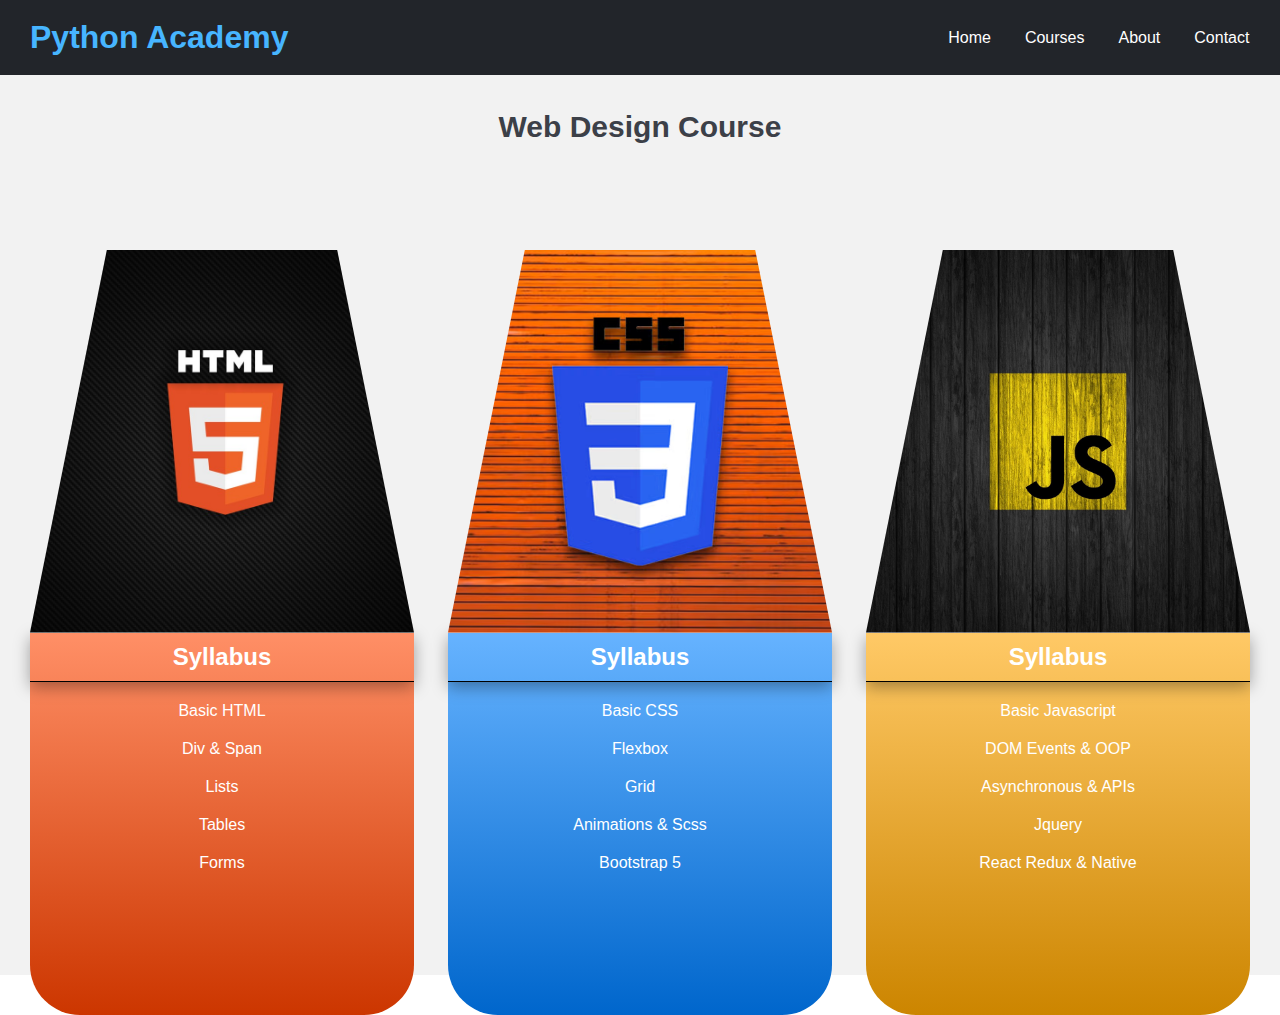
<file: project9_en/index.html>
<!DOCTYPE html>
<html lang="en">
<head>
    <meta charset="UTF-8">
    <meta http-equiv="X-UA-Compatible" content="IE=edge">
    <meta name="viewport" content="width=device-width, initial-scale=1.0">
    <title>Background Card Project</title>
    <link rel="stylesheet" href="style.css">
</head>
<body>
    <header class="title">
        <h1 class="logo">
            Python Academy
        </h1>
        <nav class="menu">
            <ul class="menu_items">
                <li class="menu_item">
                    <a href="">Home</a>
                </li>
                <li class="menu_item">
                    <a href="">Courses</a>
                </li>
                <li class="menu_item">
                    <a href="">About</a>
                </li>
                <li class="menu_item">
                    <a href="">Contact</a>
                </li>
            </ul>
        </nav>
    </header>
    <main class="section">
        <section class="article">
            <div class="article_title">
                <h2>Web Design Course</h2>
            </div>
            <div class="article_cards">
                <div class="col col_html">
                    <div class="col_img html_img"></div>
                    <div class="col_article html_article">
                        <h3>Syllabus</h3>
                        <ul class="items">
                            <li class="item">
                                <a href="">Basic HTML</a>
                            </li>
                            <li class="item">
                                <a href="">Div & Span</a>
                            </li>
                            <li class="item">
                                <a href="">Lists</a>
                            </li>
                            <li class="item">
                                <a href="">Tables</a>
                            </li>
                            <li class="item">
                                <a href="">Forms</a>
                            </li>
                        </ul>
                    </div>
                </div>
                <div class="col col_css">
                    <div class="col_img css_img"></div>
                    <div class="col_article css_article">
                        <h3>Syllabus</h3>
                        <ul class="items">
                            <li class="item">
                                <a href="">Basic CSS</a>
                            </li>
                            <li class="item">
                                <a href="">Flexbox</a>
                            </li>
                            <li class="item">
                                <a href="">Grid</a>
                            </li>
                            <li class="item">
                                <a href="">Animations & Scss</a>
                            </li>
                            <li class="item">
                                <a href="">Bootstrap 5</a>
                            </li>
                        </ul>
                    </div>
                </div>
                <div class="col col_js">
                    <div class="col_img js_img"></div>
                    <div class="col_article js_article">
                        <h3>Syllabus</h3>
                        <ul class="items">
                            <li class="item">
                                <a href="">Basic Javascript</a>
                            </li>
                            <li class="item">
                                <a href="">DOM Events & OOP</a>
                            </li>
                            <li class="item">
                                <a href="">Asynchronous & APIs</a>
                            </li>
                            <li class="item">
                                <a href="">Jquery</a>
                            </li>
                            <li class="item">
                                <a href="">React Redux & Native</a>
                            </li>
                        </ul>
                    </div>
                </div>
            </div>
        </section>
    </main>
</body>
</html>
</file>
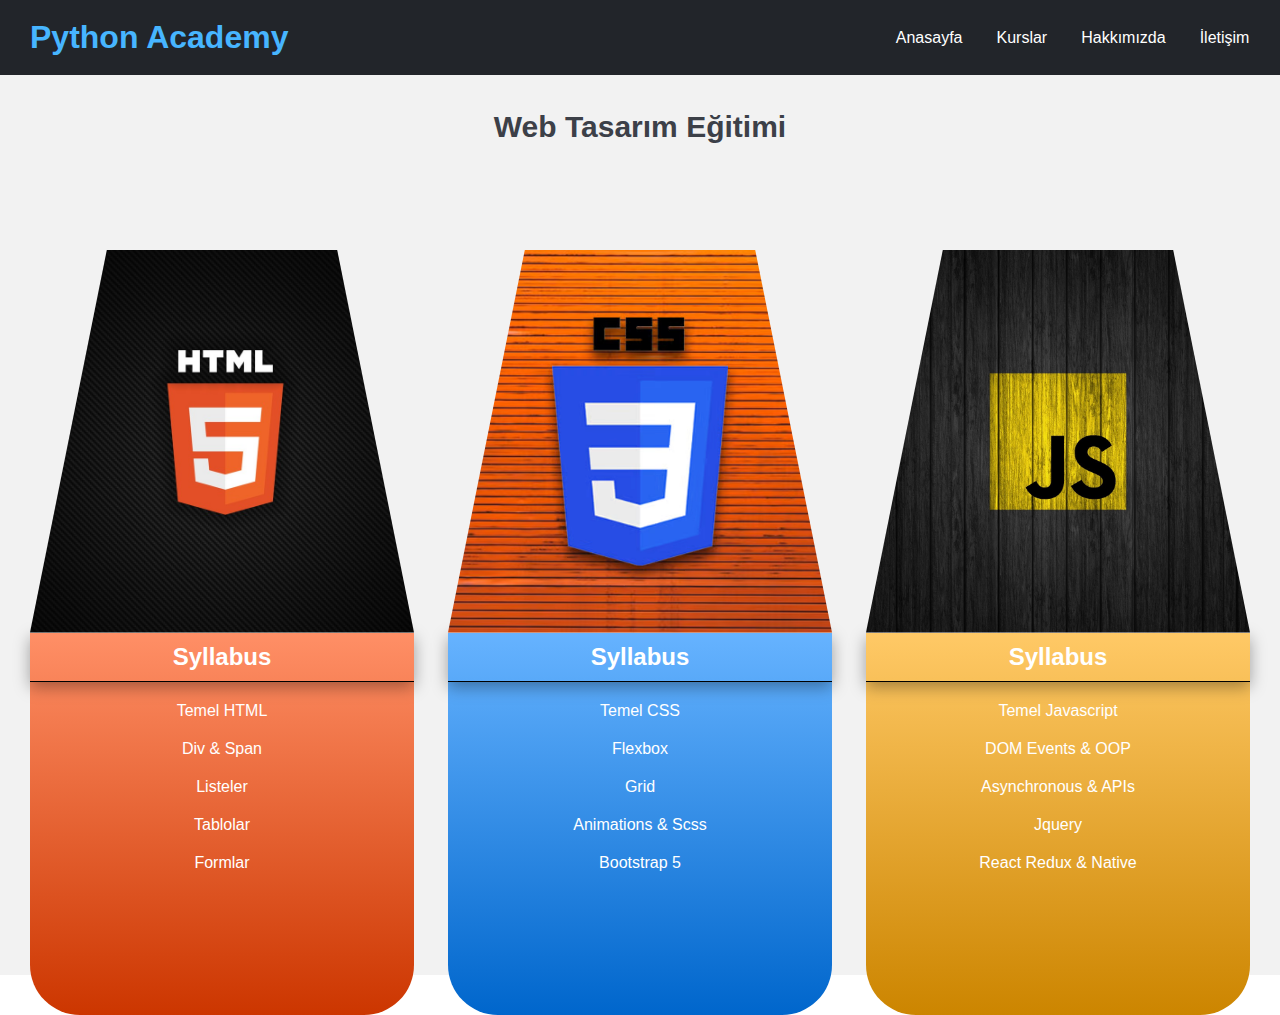
<file: project9_tr/index.html>
<!DOCTYPE html>
<html lang="en">
<head>
    <meta charset="UTF-8">
    <meta http-equiv="X-UA-Compatible" content="IE=edge">
    <meta name="viewport" content="width=device-width, initial-scale=1.0">
    <title>Background Card Projesi</title>
    <link rel="stylesheet" href="style.css">
</head>
<body>
    <header class="title">
        <h1 class="logo">
            Python Academy
        </h1>
        <nav class="menu">
            <ul class="menu_items">
                <li class="menu_item">
                    <a href="">Anasayfa</a>
                </li>
                <li class="menu_item">
                    <a href="">Kurslar</a>
                </li>
                <li class="menu_item">
                    <a href="">Hakkımızda</a>
                </li>
                <li class="menu_item">
                    <a href="">İletişim</a>
                </li>
            </ul>
        </nav>
    </header>
    <main class="section">
        <section class="article">
            <div class="article_title">
                <h2>Web Tasarım Eğitimi</h2>
            </div>
            <div class="article_cards">
                <div class="col col_html">
                    <div class="col_img html_img"></div>
                    <div class="col_article html_article">
                        <h3>Syllabus</h3>
                        <ul class="items">
                            <li class="item">
                                <a href="">Temel HTML</a>
                            </li>
                            <li class="item">
                                <a href="">Div & Span</a>
                            </li>
                            <li class="item">
                                <a href="">Listeler</a>
                            </li>
                            <li class="item">
                                <a href="">Tablolar</a>
                            </li>
                            <li class="item">
                                <a href="">Formlar</a>
                            </li>
                        </ul>
                    </div>
                </div>
                <div class="col col_css">
                    <div class="col_img css_img"></div>
                    <div class="col_article css_article">
                        <h3>Syllabus</h3>
                        <ul class="items">
                            <li class="item">
                                <a href="">Temel CSS</a>
                            </li>
                            <li class="item">
                                <a href="">Flexbox</a>
                            </li>
                            <li class="item">
                                <a href="">Grid</a>
                            </li>
                            <li class="item">
                                <a href="">Animations & Scss</a>
                            </li>
                            <li class="item">
                                <a href="">Bootstrap 5</a>
                            </li>
                        </ul>
                    </div>
                </div>
                <div class="col col_js">
                    <div class="col_img js_img"></div>
                    <div class="col_article js_article">
                        <h3>Syllabus</h3>
                        <ul class="items">
                            <li class="item">
                                <a href="">Temel Javascript</a>
                            </li>
                            <li class="item">
                                <a href="">DOM Events & OOP</a>
                            </li>
                            <li class="item">
                                <a href="">Asynchronous & APIs</a>
                            </li>
                            <li class="item">
                                <a href="">Jquery</a>
                            </li>
                            <li class="item">
                                <a href="">React Redux & Native</a>
                            </li>
                        </ul>
                    </div>
                </div>
            </div>
        </section>
    </main>
</body>
</html>
</file>
<file: project9_en/style.css>
* {
    box-sizing: border-box;
    margin: 0;
}

.title {
    width: 100%;
    height: 75px;
    background-color: #22252a;
}

.title h1, .menu {
    display: inline-block;
    vertical-align: top;
}

.title h1 {
    height: 75px;
    margin: 0;
    padding: 19px 0 19px 30px;
    font-family: Arial, Helvetica, sans-serif;
    color: #47B5FF;
}

.title .menu {
    width: calc(100% - 293px);
    height: 75px;
}

.menu .menu_items {
    width: 100%;
    list-style-type: none;
    padding-left: 0;
    text-align: end;
}

.menu_items .menu_item {
    display: inline-block;
    padding: 29px 30px 28px 0;
}

.menu_item a {
    text-decoration: none;
    color: white;
    font-family: Arial, Helvetica, sans-serif;
}

.section {
    width: 100%;
    height: 800px !important;
    background-color: #f2f2f2;
}

.section, .section .article {
    width: 100%;
    height: 100vh;
    background-color: #f2f2f2;
}

.article .article_title {
    width: 100%;
    height: 15vh;
    text-align: center;
}

.article_title h2 {
    display: inline-block;
    height: 15vh;
    font-family: Arial, Helvetica, sans-serif;
    font-size: 30px;
    color: #3C4048;
    padding-top: 35px;
}

.article .article_cards {
    width: 100%;
    height: 85vh;
    text-align: center;
}

.article_cards .col {
    display: inline-block;
    width: 30%;
    height: 85vh;
    margin: 0 15px;
    vertical-align: top;
    margin-top: 40px;
}

.article_cards .col:hover {
    transform: translateY(-10px);
    transition-duration: .4s;
}

.col .col_img, .col_article {
    width: 100%;
    height: 50%;
}

.col_img {
    background-position: center !important;
    background-size: cover !important;
    clip-path: polygon(20% 0%, 80% 0%, 100% 100%, 0% 100%);
}

.col_article {
    border-bottom-left-radius: 50px;
    border-bottom-right-radius: 50px;
}

.col_article h3 {
    display: inline-block;
    width: 100%;
    padding: 10px;
    font-family: Arial, Helvetica, sans-serif;
    font-size: 24px;
    color: white;
    border-bottom: 1px solid black;
    box-shadow: rgba(0, 0, 0, 0.35) 0px 5px 15px;
}

.col_article .items {
    list-style-type: none;
    padding-left: 0;
}

.col_article .item {
    padding-top: 20px;
}

.item a {
    display: inline-block;
    text-decoration: none;
    color: white;
    font-family: Arial, Helvetica, sans-serif;
}

.item a:hover {
    text-decoration: underline;
}

.col .html_img {
    background: url(img/html.jpg);
}

.col .html_article {
    background: linear-gradient(to bottom, #ff8f66 0%, #cc3600 100%);
}

.col .css_img {
    background: url(img/css.avif);
}

.col .css_article {
    background: linear-gradient(to bottom, #66b3ff 0%, #0066cc 100%);
}

.col .js_img {
    background: url(img/javascript.jpg);
}

.col .js_article {
    background: linear-gradient(to bottom, #ffc966 0%, #cc8500 100%);
}
</file>
<file: project9_tr/style.css>
* {
    box-sizing: border-box;
    margin: 0;
}

.title {
    width: 100%;
    height: 75px;
    background-color: #22252a;
}

.title h1, .menu {
    display: inline-block;
    vertical-align: top;
}

.title h1 {
    height: 75px;
    margin: 0;
    padding: 19px 0 19px 30px;
    font-family: Arial, Helvetica, sans-serif;
    color: #47B5FF;
}

.title .menu {
    width: calc(100% - 293px);
    height: 75px;
}

.menu .menu_items {
    width: 100%;
    list-style-type: none;
    padding-left: 0;
    text-align: end;
}

.menu_items .menu_item {
    display: inline-block;
    padding: 29px 30px 28px 0;
}

.menu_item a {
    text-decoration: none;
    color: white;
    font-family: Arial, Helvetica, sans-serif;
}

.section {
    width: 100%;
    height: 800px !important;
    background-color: #f2f2f2;
}

.section, .section .article {
    width: 100%;
    height: 100vh;
    background-color: #f2f2f2;
}

.article .article_title {
    width: 100%;
    height: 15vh;
    text-align: center;
}

.article_title h2 {
    display: inline-block;
    height: 15vh;
    font-family: Arial, Helvetica, sans-serif;
    font-size: 30px;
    color: #3C4048;
    padding-top: 35px;
}

.article .article_cards {
    width: 100%;
    height: 85vh;
    text-align: center;
}

.article_cards .col {
    display: inline-block;
    width: 30%;
    height: 85vh;
    margin: 0 15px;
    vertical-align: top;
    margin-top: 40px;
}

.article_cards .col:hover {
    transform: translateY(-10px);
    transition-duration: .4s;
}

.col .col_img, .col_article {
    width: 100%;
    height: 50%;
}

.col_img {
    background-position: center !important;
    background-size: cover !important;
    clip-path: polygon(20% 0%, 80% 0%, 100% 100%, 0% 100%);
}

.col_article {
    border-bottom-left-radius: 50px;
    border-bottom-right-radius: 50px;
}

.col_article h3 {
    display: inline-block;
    width: 100%;
    padding: 10px;
    font-family: Arial, Helvetica, sans-serif;
    font-size: 24px;
    color: white;
    border-bottom: 1px solid black;
    box-shadow: rgba(0, 0, 0, 0.35) 0px 5px 15px;
}

.col_article .items {
    list-style-type: none;
    padding-left: 0;
}

.col_article .item {
    padding-top: 20px;
}

.item a {
    display: inline-block;
    text-decoration: none;
    color: white;
    font-family: Arial, Helvetica, sans-serif;
}

.item a:hover {
    text-decoration: underline;
}

.col .html_img {
    background: url(img/html.jpg);
}

.col .html_article {
    background: linear-gradient(to bottom, #ff8f66 0%, #cc3600 100%);
}

.col .css_img {
    background: url(img/css.avif);
}

.col .css_article {
    background: linear-gradient(to bottom, #66b3ff 0%, #0066cc 100%);
}

.col .js_img {
    background: url(img/javascript.jpg);
}

.col .js_article {
    background: linear-gradient(to bottom, #ffc966 0%, #cc8500 100%);
}
</file>
